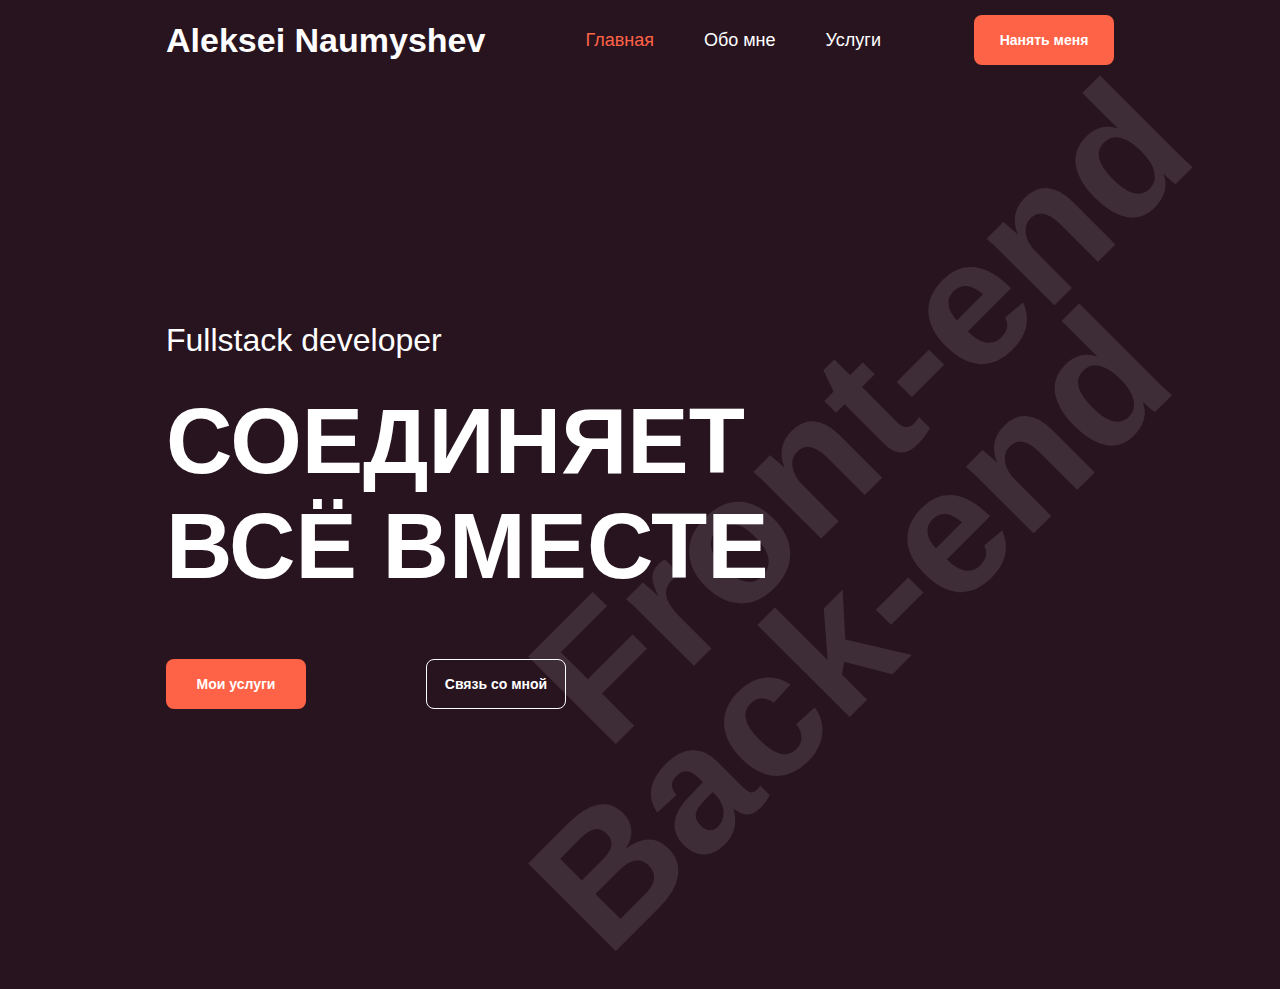
<file: index.html>
<!doctype html>
<html lang="en">
<head>
    <meta charset="UTF-8">
    <meta name="viewport"
          content="width=device-width, user-scalable=no, initial-scale=1.0, maximum-scale=1.0, minimum-scale=1.0">
    <meta http-equiv="X-UA-Compatible" content="ie=edge">
    <link rel="stylesheet" href="./css/styles.css">
    <title>My Site</title>
</head>
<body>
    <div class="container">
        <header class="header">
            <div class="brand">
                <h1 class="brand_name">Aleksei Naumyshev</h1>
                <ul class="list">
                    <li class="list_item">
                        <a href="index.html" class="list_item-link list_item-link--active">Главная</a>
                    </li>
                    <li class="list_item">
                        <a href="about.html" class="list_item-link">Обо мне</a>
                    </li>
                    <li class="list_item">
                        <a href="services.html" class="list_item-link">Услуги</a>
                    </li>
                </ul>
            </div>

            <a href="hire-me.html" class="brand-button">
                <button class="button button-red">Нанять меня</button>
            </a>
        </header>

        <section class="main">
            <p class="description">Fullstack developer</p>
            <h1 class="title">Соединяет всё вместе</h1>

            <div class="ghost-container">
                <h1 class="ghost-container__text">Front-end</h1>
                <h1 class="ghost-container__text">Back-end</h1>
            </div>

            <div class="footer-buttons">
                <a href="services.html">
                    <button class="button button-red">Мои услуги</button>
                </a>
                <a href="hire-me.html">
                    <button class="button button-ghost">Связь со мной</button>
                </a>
            </div>
        </section>
    </div>
</body>
</html>
</file>
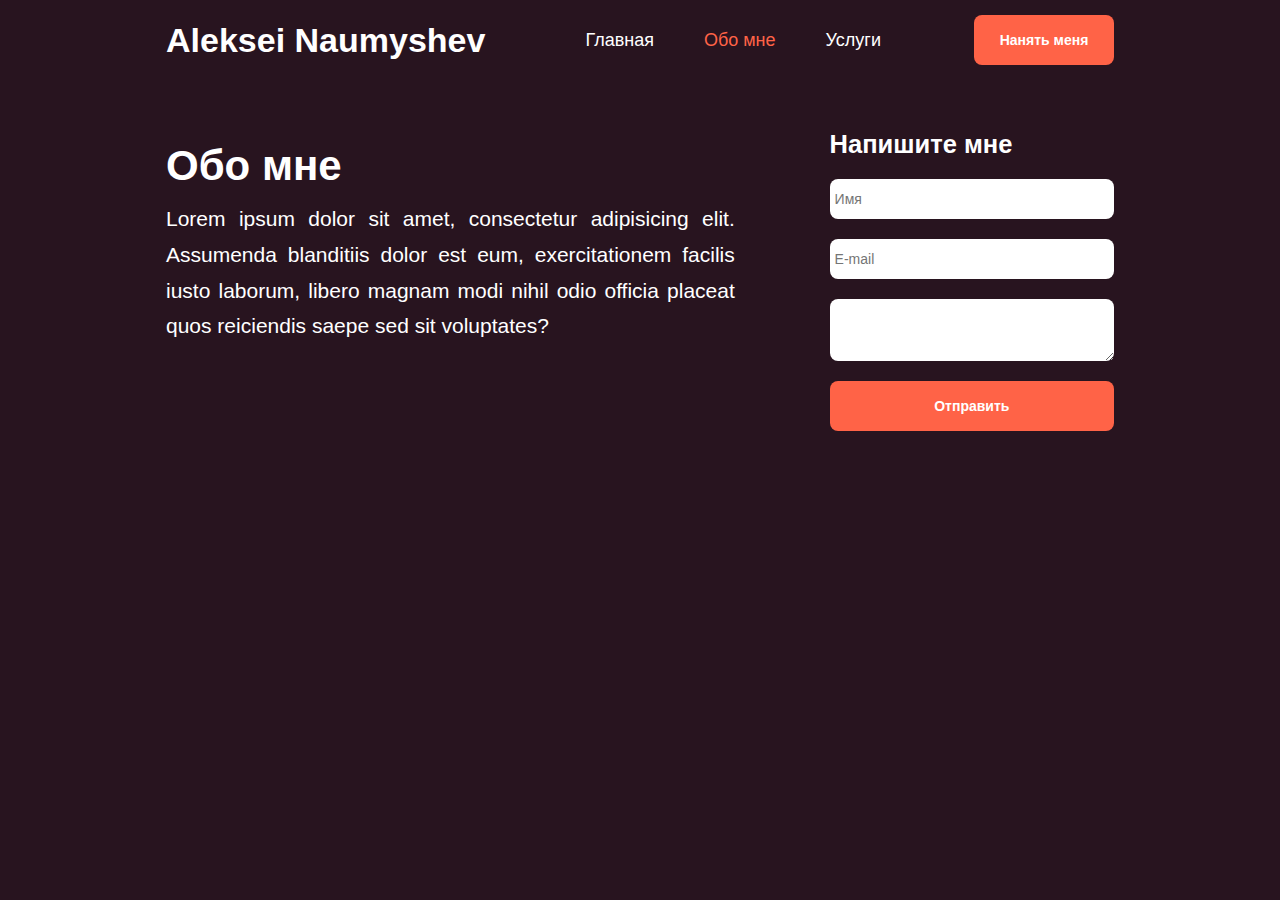
<file: about.html>
<!doctype html>
<html lang="en">
<head>
    <meta charset="UTF-8">
    <meta name="viewport"
          content="width=device-width, user-scalable=no, initial-scale=1.0, maximum-scale=1.0, minimum-scale=1.0">
    <meta http-equiv="X-UA-Compatible" content="ie=edge">
    <link rel="stylesheet" href="./css/styles.css">
    <title>My Site</title>
</head>
<body>
<div class="container">
    <header class="header">
        <div class="brand">
            <h1 class="brand_name">Aleksei Naumyshev</h1>
            <ul class="list">
                <li class="list_item">
                    <a href="index.html" class="list_item-link">Главная</a>
                </li>
                <li class="list_item">
                    <a href="about.html" class="list_item-link list_item-link--active">Обо мне</a>
                </li>
                <li class="list_item">
                    <a href="services.html" class="list_item-link">Услуги</a>
                </li>
            </ul>
        </div>

        <a href="hire-me.html" class="brand-button">
            <button class="button button-red">Нанять меня</button>
        </a>
    </header>

    <section class="about-me">
        <div class="about-me__text">
            <h1>Обо мне</h1>
            <p>Lorem ipsum dolor sit amet, consectetur adipisicing elit. Assumenda blanditiis dolor est eum,
                exercitationem facilis iusto laborum, libero magnam modi nihil odio officia placeat quos
                reiciendis saepe sed sit voluptates?</p>
        </div>
        <div class="about-me__form-container">
            <h2>Напишите мне</h2>
            <form class="form">
                <input class="form__input" type="text" placeholder="Имя"/>
                <input class="form__input" type="text" placeholder="E-mail"/>
                <textarea type="text" class="form__textarea"></textarea>
                <button class="button button-red">Отправить</button>
            </form>

        </div>
    </section>

</div>
</body>
</html>
</file>
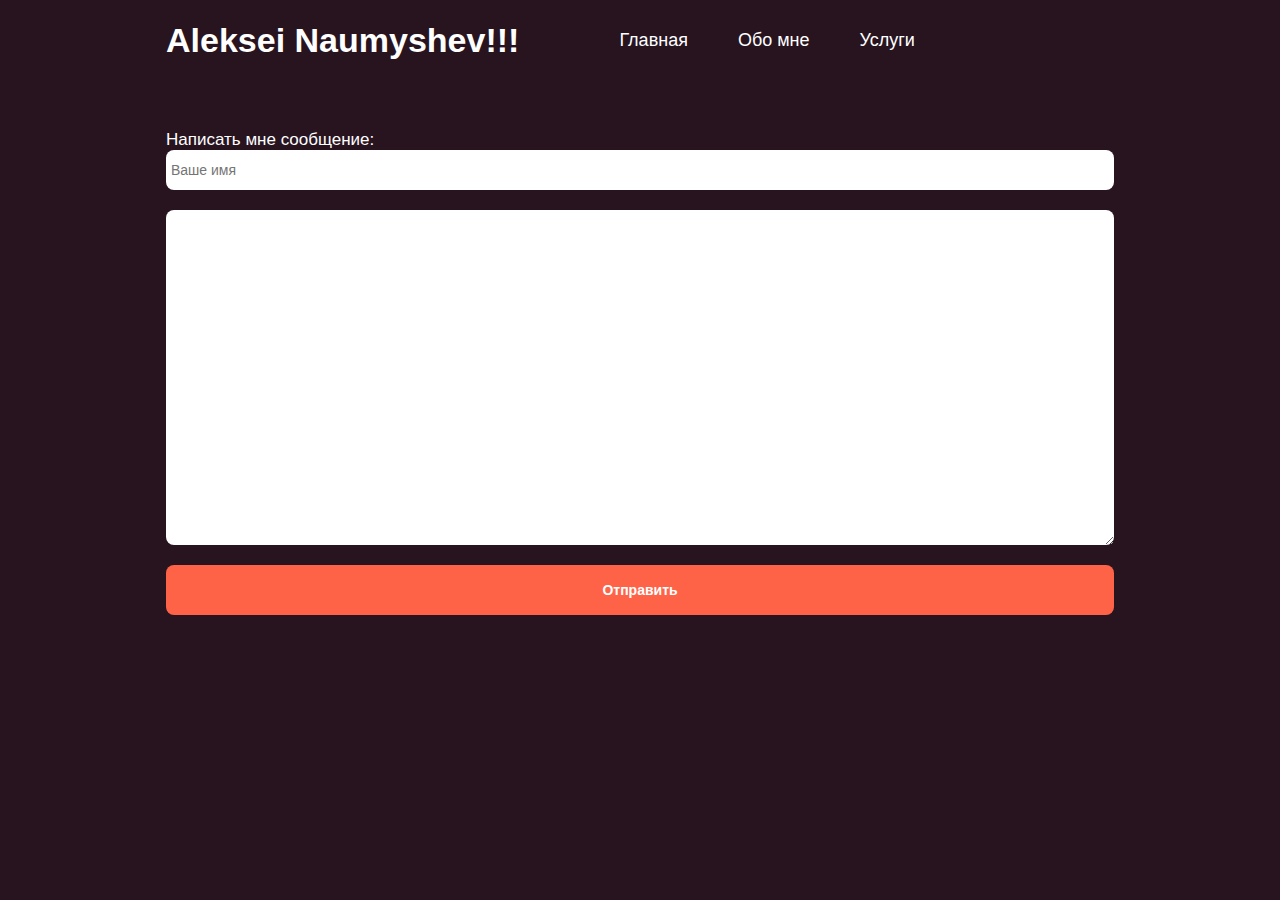
<file: hire-me.html>
<!doctype html>
<html lang="en">
<head>
    <meta charset="UTF-8">
    <meta name="viewport"
          content="width=device-width, user-scalable=no, initial-scale=1.0, maximum-scale=1.0, minimum-scale=1.0">
    <meta http-equiv="X-UA-Compatible" content="ie=edge">
    <link rel="stylesheet" href="./css/styles.css">
    <title>My Site</title>
</head>
<body>
<div class="container">
    <header class="header">
        <div class="brand">
            <h1 class="brand_name">Aleksei Naumyshev!!!</h1>
            <ul class="list">
                <li class="list_item">
                    <a href="index.html" class="list_item-link">Главная</a>
                </li>
                <li class="list_item">
                    <a href="about.html" class="list_item-link">Обо мне</a>
                </li>
                <li class="list_item">
                    <a href="services.html" class="list_item-link">Услуги</a>
                </li>
            </ul>
        </div>
    </header>

    <section class="hire-me">
        <form class="form">
            <label for="hire">Написать мне сообщение:</label>
            <input type="text" id="hire" placeholder="Ваше имя" class="form__input"/>
            <textarea type="text" rows="15" class="form__textarea"></textarea>
            <button class="button button-red">Отправить</button>
        </form>
    </section>
</div>
</body>
</html>
</file>
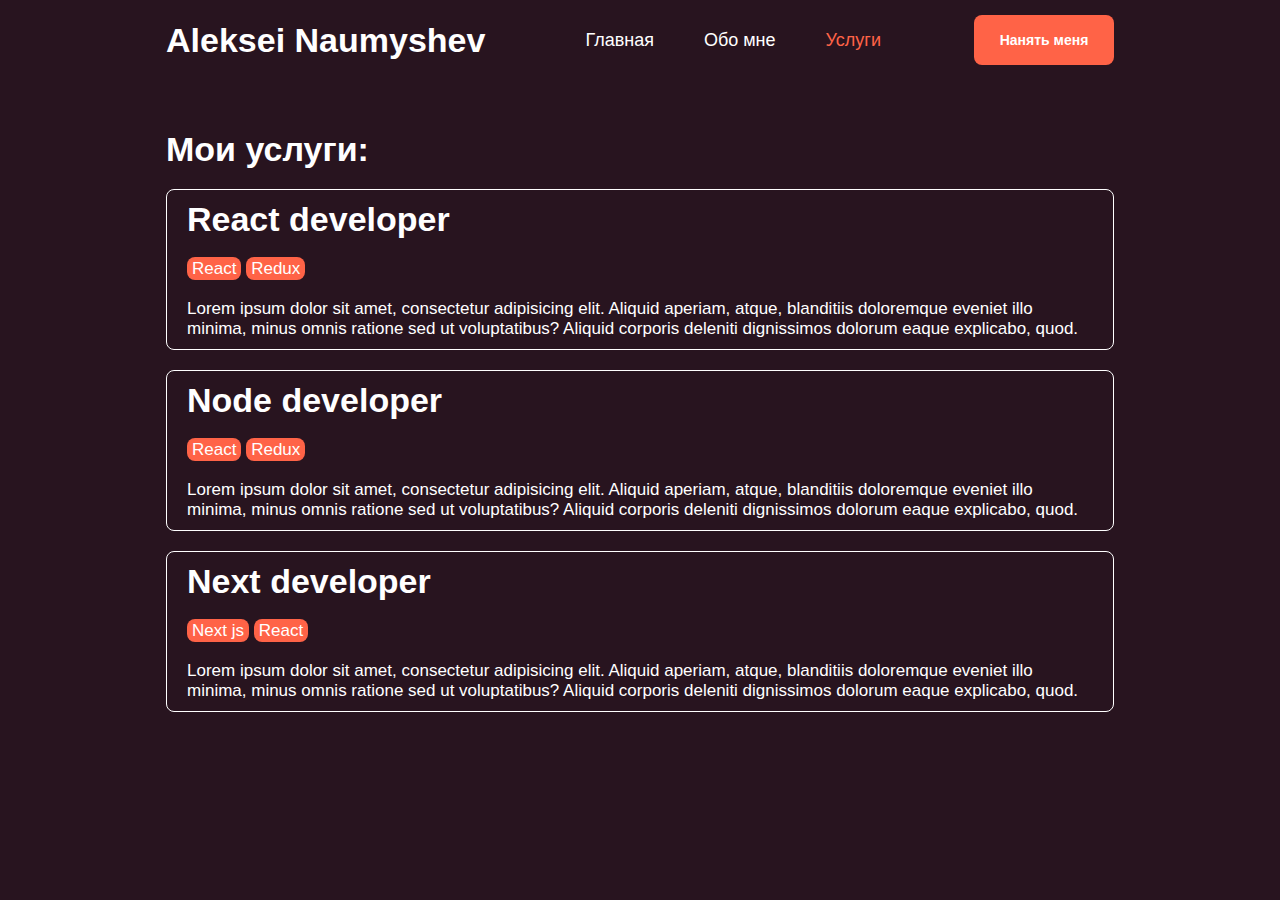
<file: services.html>
<!doctype html>
<html lang="en">
<head>
    <meta charset="UTF-8">
    <meta name="viewport"
          content="width=device-width, user-scalable=no, initial-scale=1.0, maximum-scale=1.0, minimum-scale=1.0">
    <meta http-equiv="X-UA-Compatible" content="ie=edge">
    <link rel="stylesheet" href="./css/styles.css">
    <title>My Site</title>
</head>
<body>
<div class="container">
    <header class="header">
        <div class="brand">
            <h1 class="brand_name">Aleksei Naumyshev</h1>
            <ul class="list">
                <li class="list_item">
                    <a href="index.html" class="list_item-link">Главная</a>
                </li>
                <li class="list_item">
                    <a href="about.html" class="list_item-link">Обо мне</a>
                </li>
                <li class="list_item">
                    <a href="services.html" class="list_item-link list_item-link--active">Услуги</a>
                </li>
            </ul>
        </div>

        <a href="hire-me.html" class="brand-button">
            <button class="button button-red">Нанять меня</button>
        </a>
    </header>

    <section class="services">
        <h1>Мои услуги:</h1>
        <div class="service">
            <h1 class="service__title">React developer</h1>
            <div class="skills">
                <span class="skills__item">React</span>
                <span class="skills__item">Redux</span>
            </div>
            <p class="service_description"><span>Lorem ipsum dolor sit amet, consectetur adipisicing elit. Aliquid
                aperiam, atque, blanditiis doloremque eveniet illo minima, minus omnis ratione sed ut voluptatibus?
                Aliquid corporis deleniti dignissimos dolorum eaque explicabo, quod.</span></p>
        </div>
        <div class="service">
            <h1 class="service__title">Node developer</h1>
            <div class="skills">
                <span class="skills__item">React</span>
                <span class="skills__item">Redux</span>
            </div>
            <p class="service_description"><span>Lorem ipsum dolor sit amet, consectetur adipisicing elit. Aliquid
                aperiam, atque, blanditiis doloremque eveniet illo minima, minus omnis ratione sed ut voluptatibus?
                Aliquid corporis deleniti dignissimos dolorum eaque explicabo, quod.</span></p>
        </div>
        <div class="service">
            <h1 class="service__title">Next developer</h1>
            <div class="skills">
                <span class="skills__item">Next js</span>
                <span class="skills__item">React</span>
            </div>
            <p class="service_description"><span>Lorem ipsum dolor sit amet, consectetur adipisicing elit. Aliquid
                aperiam, atque, blanditiis doloremque eveniet illo minima, minus omnis ratione sed ut voluptatibus?
                Aliquid corporis deleniti dignissimos dolorum eaque explicabo, quod.</span></p>
        </div>
    </section>

</div>
</body>
</html>
</file>
<file: css/styles.css>
* {
    box-sizing: border-box;
    margin: 0;
    padding: 0;
}

body {
    font-family: Arial, Helvetica, sans-serif;
    font-size: 17px;
    background-color: #28141f;
    color: white;
}

a {
    color: white;
    text-decoration: none;
}

.container {
    max-width: 1008px;
    width: 100%;
    margin: 0 auto;
    padding: 0 30px;
}

.header {
    height: 80px;
    width: 100%;
    display: flex;
    align-items: center;
    margin-bottom: 50px;
}

.brand {
    display: flex;
}

.list {
    display: flex;
    align-items: center;
    list-style: none;
    margin-left: 100px;
    font-size: 18px;
}

.list_item {
    margin-left: 50px;
    cursor: pointer;
}

.list_item:first-child {
    margin-left: 0;
}

.list_item-link--active {
    color: tomato;
}

.list_item-link:hover {
    color: tomato;
}

.brand-button {
    margin-left: auto;
}

.main {
    height: calc(100vh - 130px);
    display: flex;
    flex-direction: column;
    max-width: 80%;
    justify-content: center;
}

.description {
    font-size: 32px;
}

.title {
    font-size: 92px;
    text-transform: uppercase;
    font-weight: bold;
    margin-top: 30px;
}

.footer-buttons {
    display: inline-flex;
    justify-content: space-between;
    width: 400px;
    margin-top: 60px;
}

.button {
    height: 50px;
    min-width: 140px;
    border-radius: 8px;
    border: 0;
    font-size: 14px;
    font-weight: bolder;
    color: white;
    cursor: pointer;
}

.button:hover {
    background-color: white;
    color: black;
}

.button-red {
    background-color: tomato;
}

.button-ghost {
    background-color: transparent;
    border: 1px solid white;
}

.ghost-container {
    position: absolute;
    font-size: 90px;
    right: 0;
    z-index: -1;
}

.ghost-container__text {
    opacity: 0.1;
    transform: rotate(-45deg);
    user-select: none;
}

.about-me {
    display: flex;
    justify-content: space-between;
}

.about-me__text {
    font-size: 21px;
    line-height: 1.7;
    text-align: justify;
    width: 60%;
}

.about-me__form-container {
    width: 30%;
}

.form {
    display: flex;
    flex-direction: column;
    margin-top: 20px;
}

.form__input {
    height: 40px;
    border: none;
    outline: none;
    border-radius: 8px;
    margin-bottom: 20px;
    padding: 0 5px;
    font-size: 14px;
}

.form__textarea {
    border: none;
    outline: none;
    border-radius: 8px;
    margin-bottom: 20px;
    padding: 10px;
    font-size: 18px;
}

.service {
    border-radius: 8px;
    border: 1px solid white;
    padding: 10px 20px;
    margin-top: 20px;
}

.service__title {
    margin-bottom: 20px;
}

.skills {
    margin: 20px 0;
}

.skills__item {
    background-color: tomato;
    border-radius: 8px;
    padding: 2px 5px;
}

@media (max-width: 768px) {
    .header {
        flex-direction: column;
        justify-content: center;
        margin-top: 40px;
    }

    .brand {
        flex-direction: column;
        text-align: center;
    }
    .list {
        margin-left: 0;
        font-size: 21px;
        margin-top: 50px;
    }
}
</file>
